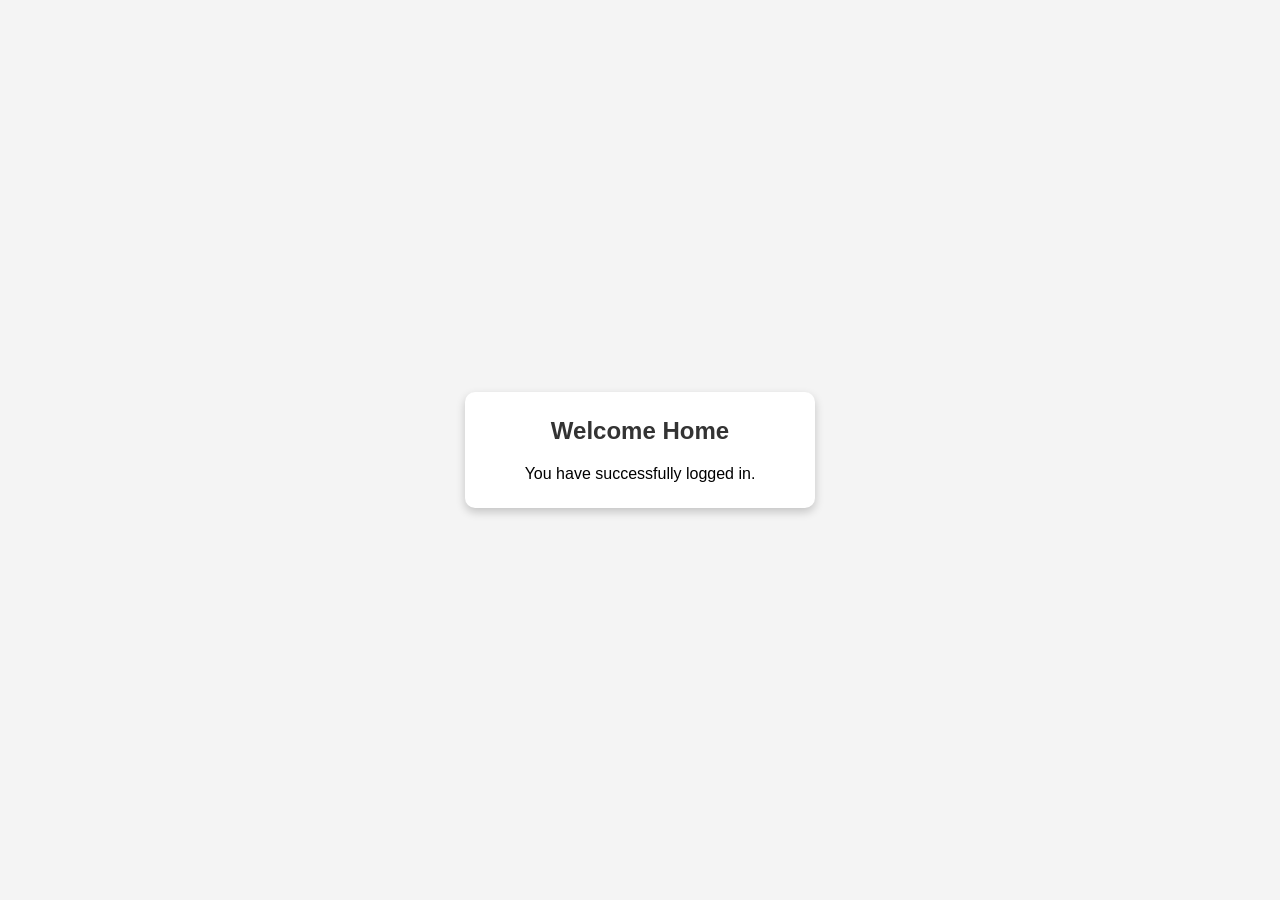
<file: Home.html>
<!DOCTYPE html>
<html lang="en">

<head>
    <meta charset="UTF-8">
    <meta name="viewport" content="width=device-width, initial-scale=1.0">
    <link rel="stylesheet" href="style.css">
    <title>Home</title>
</head>

<body>

    

    <main>

        <section>

            <h2>Welcome Home </h2>

            <p>You have successfully logged in.</p>

            <!-- <button onclick="logout()">Logout</button> -->

        </section>

    </main>

    

    <script>

        function logout() {

            alert("Logged Out Successfully");

            window.location.href = "Login.html";

        }

    </script>

</body>

</html>
</file>
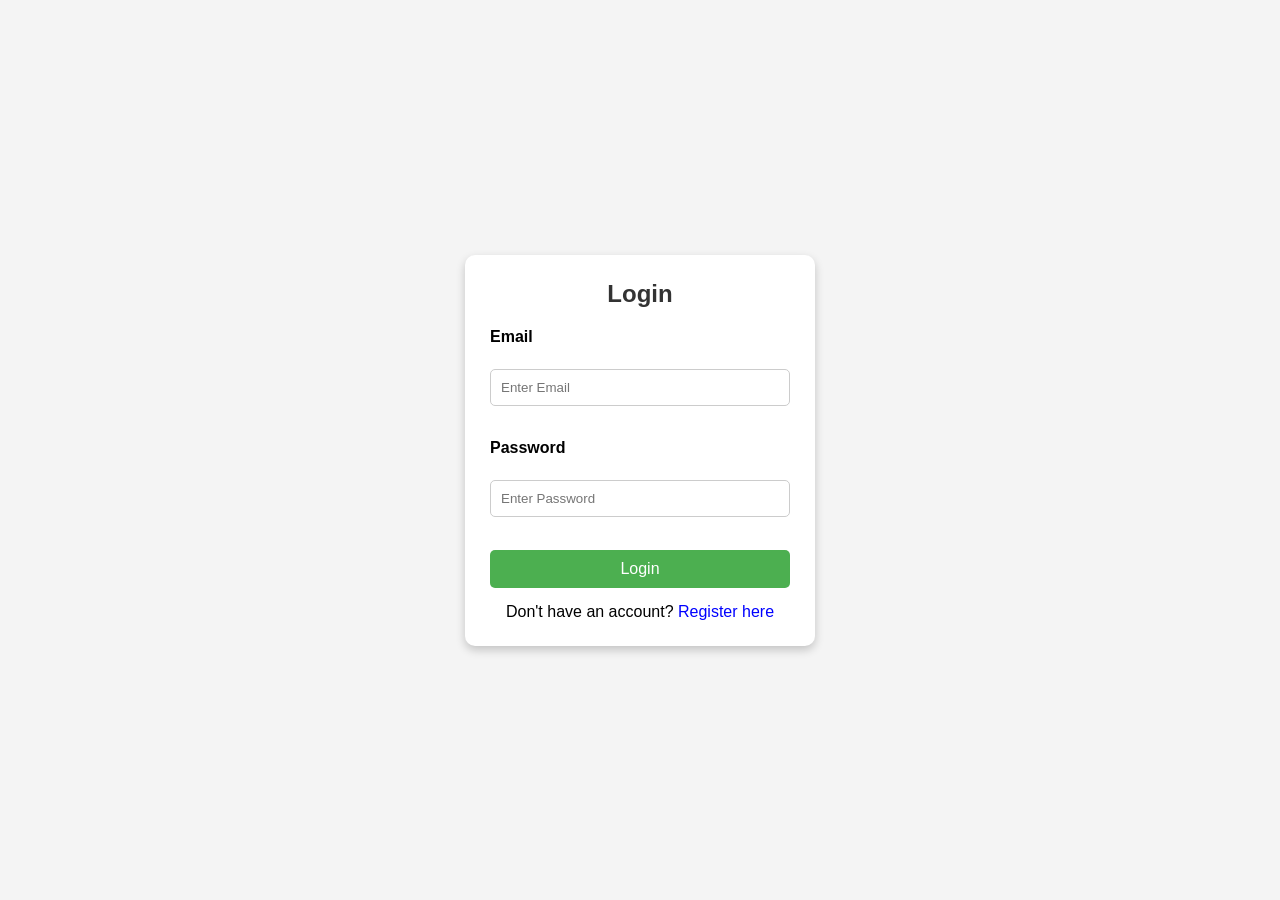
<file: Login.html>
<!DOCTYPE html>
<html lang="en">

<head>
    <meta charset="UTF-8">
    <meta name="viewport" content="width=device-width, initial-scale=1.0">
    <link rel="stylesheet" href="style.css">
    <title>Login</title>
</head>

<body>

    

    <main>

        <section>

            <h2>Login</h2>

            <form onsubmit="login(); return false;">

                <label for="email">Email</label><br>
                <input
                    type="email"
                    id="email"
                    placeholder="Enter Email"
                    required>
                <br><br>

                <label for="password">Password</label><br>
                <input
                    type="password"
                    id="password"
                    placeholder="Enter Password"
                    required>
                <br><br>

                <button type="submit">Login</button>

            </form>

            <p>
                Don't have an account?
                <a href="register.html">Register here</a>
            </p>

        </section>

    </main>

    

    <script>

        function login() {

            const email = document.getElementById("email").value.trim();
            const password = document.getElementById("password").value;

            const users =
                JSON.parse(localStorage.getItem("users")) || [];

            const user = users.find(
                user =>
                    user.email === email &&
                    user.password === password
            );

            if (user) {
                alert("Login Successful");
                window.location.href = "home.html";
            } else {
                alert("Invalid Credentials");
            }
        }

    </script>

</body>

</html>
</file>
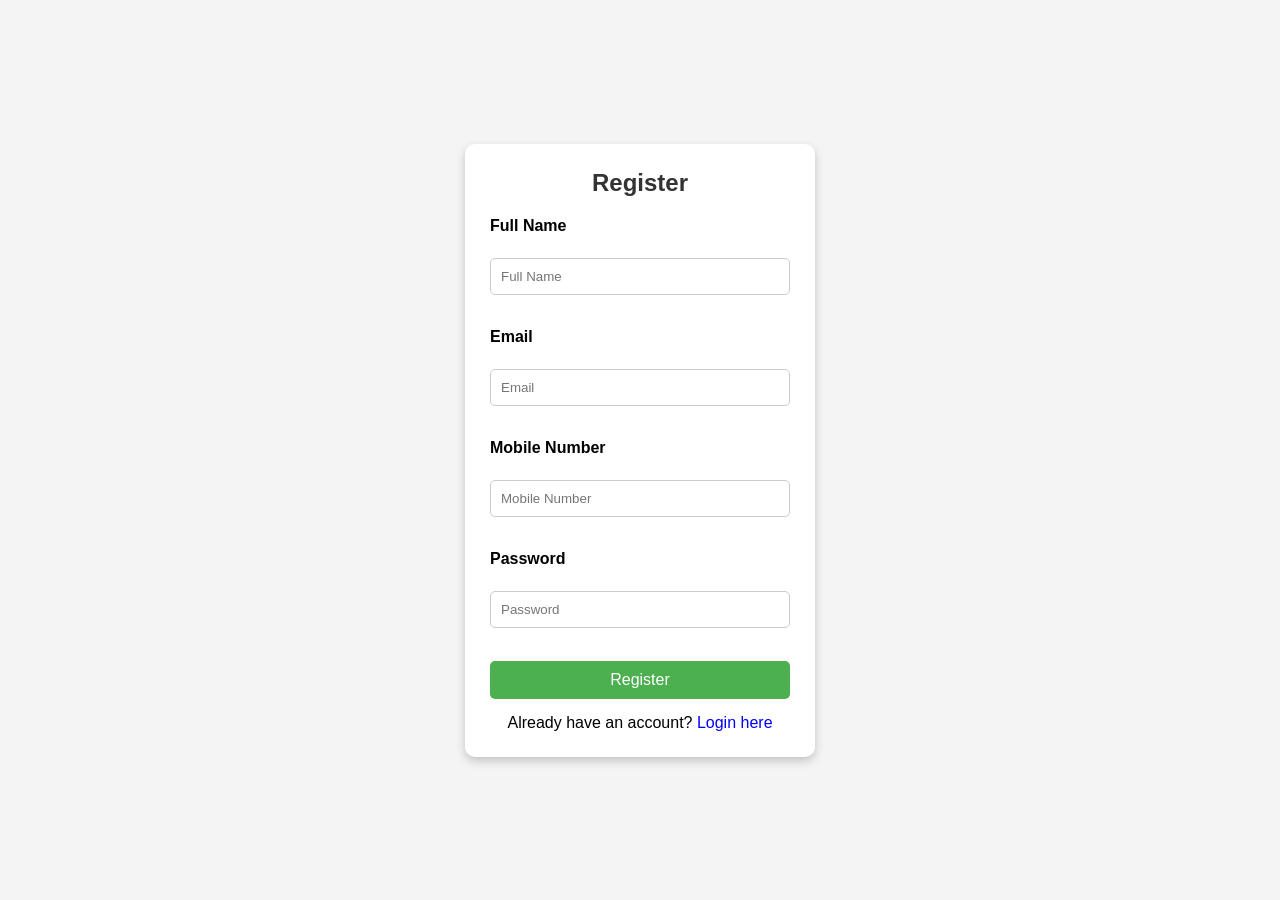
<file: Register.html>
<!DOCTYPE html>
<html lang="en">

<head>
    <meta charset="UTF-8">
    <meta name="viewport" content="width=device-width, initial-scale=1.0">
    <link rel="stylesheet" href="style.css">
    <title>Register</title>
</head>

<body>

    

    <main>
        <section>

            <h2>Register</h2>

            <form onsubmit="register(); return false;">

                <label for="name">Full Name</label><br>
                <input type="text" id="name" placeholder="Full Name">
                <br><br>

                <label for="email">Email</label><br>
                <input type="email" id="email" placeholder="Email">
                <br><br>

                <label for="mobilenumber">Mobile Number</label><br>
                <input type="tel" id="mobilenumber" maxlength="10" placeholder="Mobile Number">
                <br><br>

                <label for="password">Password</label><br>
                <input type="password" id="password" placeholder="Password">
                <br><br>

                <button type="submit">Register</button>

            </form>

            <p>
                Already have an account?
                <a href="login.html">Login here</a>
            </p>

        </section>
    </main>

    

    <script>

        function register() {

            const name = document.getElementById("name").value.trim();
            const email = document.getElementById("email").value.trim();
            const mobilenumber = document.getElementById("mobilenumber").value.trim();
            const password = document.getElementById("password").value;

            if (!name || !email || !mobilenumber || !password) {
                alert("Please fill all fields");
                return;
            }

            if (!/^\d{10}$/.test(mobilenumber)) {
                alert("Please enter a valid 10-digit mobile number");
                return;
            }

            let users = JSON.parse(localStorage.getItem("users")) || [];

            const existingUser = users.find(
                user => user.email === email
            );

            if (existingUser) {
                alert("User already exists");
                return;
            }

            const newUser = {
                name,
                email,
                mobilenumber,
                password
            };

            users.push(newUser);

            localStorage.setItem(
                "users",
                JSON.stringify(users)
            );

            alert("Registration Successful");

            window.location.href = "login.html";
        }

    </script>

</body>

</html>
</file>
<file: style.css>
* {
    margin: 0;
    padding: 0;
    box-sizing: border-box;
}

body {
    font-family: Arial, sans-serif;
    background-color: #f4f4f4;

    display: flex;
    justify-content: center;
    align-items: center;

    height: 100vh;
}

main {
    width: 100%;
    display: flex;
    justify-content: center;
}

section {
    width: 350px;
    background: white;
    padding: 25px;
    border-radius: 10px;
    box-shadow: 0 4px 10px rgba(0,0,0,0.2);
}

header,
footer {
    display: none;
}

h2 {
    text-align: center;
    margin-bottom: 20px;
    color: #333;
}

label {
    display: block;
    margin-bottom: 5px;
    font-weight: bold;
}

input {
    width: 100%;
    padding: 10px;
    border: 1px solid #ccc;
    border-radius: 5px;
    margin-bottom: 15px;
}

button {
    width: 100%;
    padding: 10px;
    background-color: #4CAF50;
    color: white;
    border: none;
    border-radius: 5px;
    cursor: pointer;
    font-size: 16px;
}

button:hover {
    background-color: #45a049;
}

p {
    text-align: center;
    margin-top: 15px;
}

a {
    text-decoration: none;
    color: blue;
}

a:hover {
    text-decoration: underline;
}
</file>
